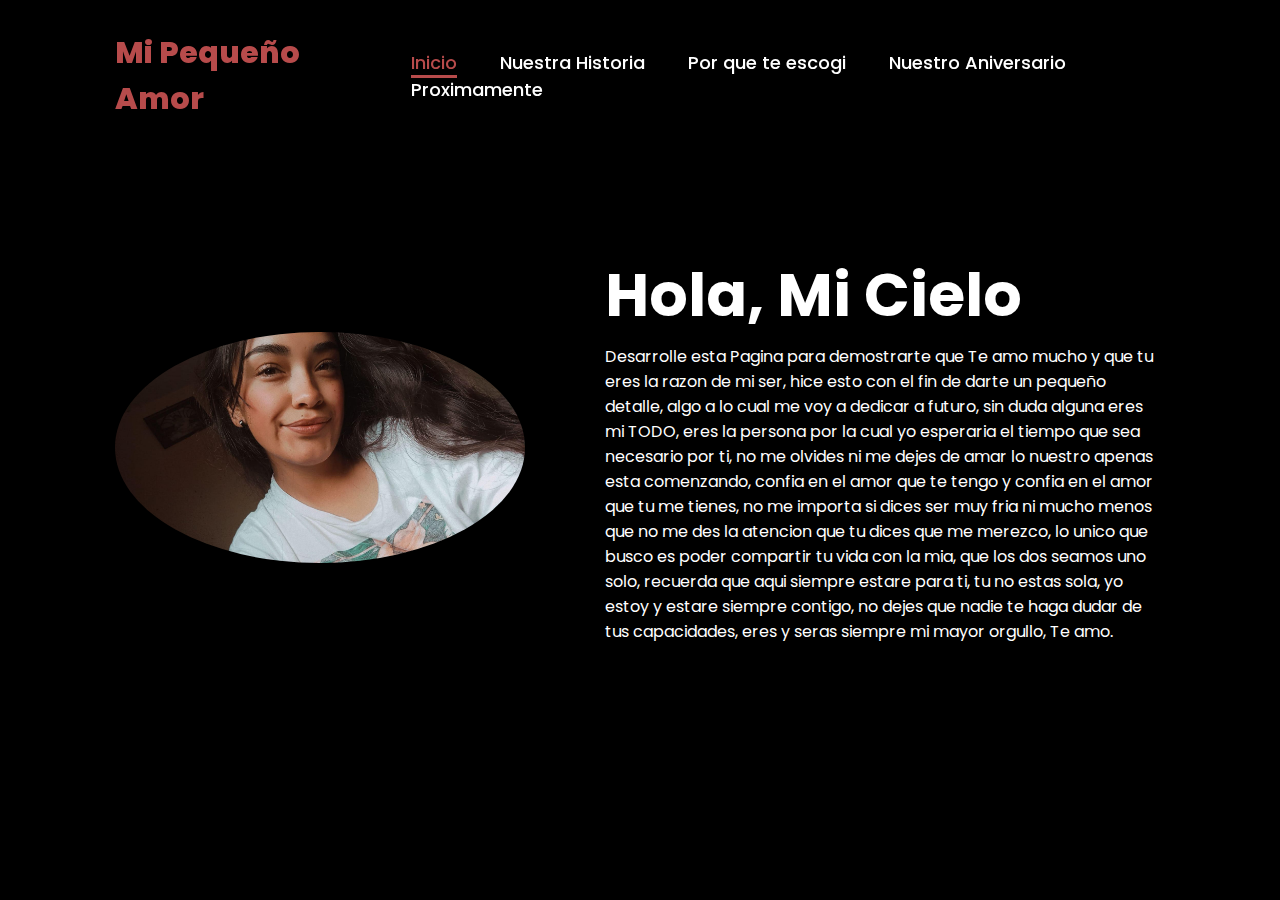
<file: index.html>
<!DOCTYPE html>
<html lang="en">
    
<head>
    <meta charset="UTF-8">
    <meta name="viewport" content="width=device-width, initial-scale=1.0">
    <link rel="stylesheet" href="https://cdnjs.cloudflare.com/ajax/libs/font-awesome/6.5.2/css/all.min.css">
    <link rel="stylesheet" href="style.css">
    <link rel="icon" href="icono.png" type="image/x-icon">
    <title>Nosotros</title>
</head>
<body>
    <header>
        <a href="#" class="logo">Mi Pequeño Amor</a>

        <nav>
            <a href="#" class="active"> Inicio</a>
            <a href="NuestraHistoria.html">Nuestra Historia</a>
            <a href="escogi.html" >Por que te escogi</a>
            <a href="#" >Nuestro Aniversario</a>
            <a href="#" >Proximamente</a>
        </nav>
    </header>
    <section class="home">
        <div class="home-img">
            <img src="mafe.jpg" alt="">
        </div>
        <div class="home-content">
            <h1>Hola, Mi Cielo<span></span></h1>
            <h3 class="typing-text"><span></span></h3>
            <p>Desarrolle esta Pagina para demostrarte que Te amo mucho y que tu eres la razon de mi ser, hice esto con el fin de darte un pequeño detalle, algo a lo cual me voy a dedicar a futuro, sin duda alguna eres mi TODO, eres la persona por la cual yo esperaria el tiempo que sea necesario por ti, no me olvides ni me dejes de amar lo nuestro apenas esta comenzando, confia en el amor que te tengo y confia en el amor que tu me tienes, no me importa si dices ser muy fria ni mucho menos que no me des la atencion que tu dices que me merezco, lo unico que busco es poder compartir tu vida con la mia, que los dos seamos uno solo, recuerda que aqui siempre estare para ti, tu no estas sola, yo estoy y estare siempre contigo, no dejes que nadie te haga dudar de tus capacidades, eres y seras siempre mi mayor orgullo, Te amo.</p>
        </div>
    </section>
</body>
</html>
</file>
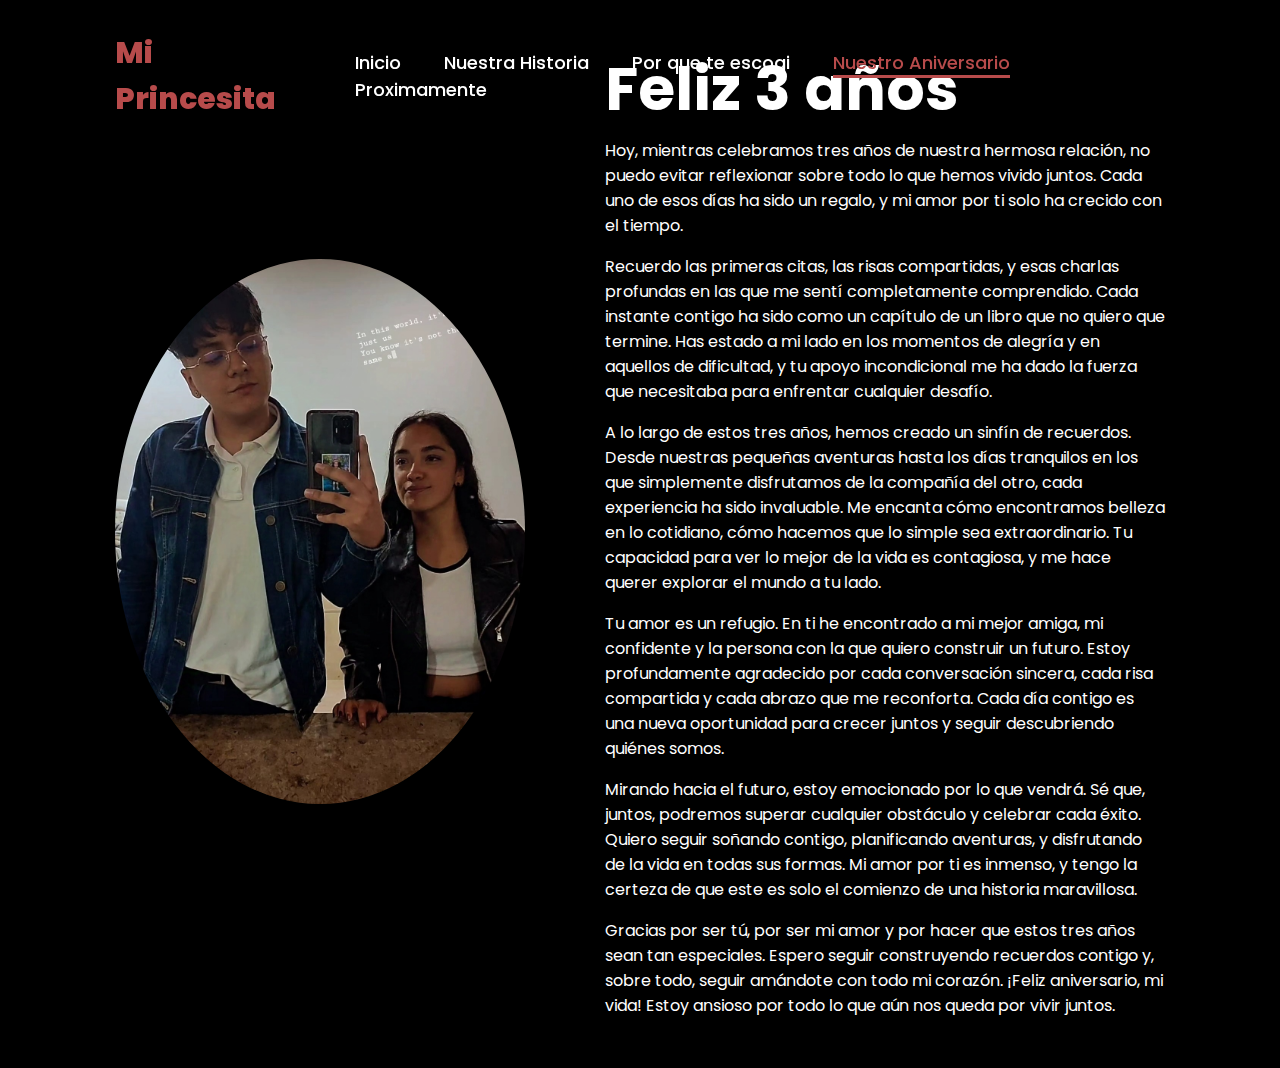
<file: aniversario.html>
<!DOCTYPE html>
<html lang="en">
    
<head>
    <meta charset="UTF-8">
    <meta name="viewport" content="width=device-width, initial-scale=1.0">
    <link rel="stylesheet" href="https://cdnjs.cloudflare.com/ajax/libs/font-awesome/6.5.2/css/all.min.css">
    <link rel="stylesheet" href="escogi.css">
    <link rel="icon" href="icono.png" type="image/x-icon">
    <title>Nuestro Aniversario</title>
</head>
<body>
    <header>
        <a href="#" class="logo">Mi Princesita</a>

        <nav>
            <a href="index.html"> Inicio</a>
            <a href="NuestraHistoria.html">Nuestra Historia</a>
            <a href="escogi.html">Por que te escogi</a>
            <a href="aniversario.html"class="active" >Nuestro Aniversario</a>
            <a href="#" >Proximamente</a>
        </nav>
    </header>
    <section class="home">
        <div class="home-img">
            <img src="foto4.jpg" alt="">
        </div>
        <div class="home-content">
            <h1>Feliz 3 años<span></span></h1>
            <h3 class="typing-text"><span></span></h3>
            <p>Hoy, mientras celebramos tres años de nuestra hermosa relación, no puedo evitar reflexionar sobre todo lo que hemos vivido juntos. Cada uno de esos días ha sido un regalo, y mi amor por ti solo ha crecido con el tiempo.</p>
            <br>
            <p>Recuerdo las primeras citas, las risas compartidas, y esas charlas profundas en las que me sentí completamente comprendido. Cada instante contigo ha sido como un capítulo de un libro que no quiero que termine. Has estado a mi lado en los momentos de alegría y en aquellos de dificultad, y tu apoyo incondicional me ha dado la fuerza que necesitaba para enfrentar cualquier desafío.</p>
            <br>
            <p>A lo largo de estos tres años, hemos creado un sinfín de recuerdos. Desde nuestras pequeñas aventuras hasta los días tranquilos en los que simplemente disfrutamos de la compañía del otro, cada experiencia ha sido invaluable. Me encanta cómo encontramos belleza en lo cotidiano, cómo hacemos que lo simple sea extraordinario. Tu capacidad para ver lo mejor de la vida es contagiosa, y me hace querer explorar el mundo a tu lado.</p>
            <br>
            <p>Tu amor es un refugio. En ti he encontrado a mi mejor amiga, mi confidente y la persona con la que quiero construir un futuro. Estoy profundamente agradecido por cada conversación sincera, cada risa compartida y cada abrazo que me reconforta. Cada día contigo es una nueva oportunidad para crecer juntos y seguir descubriendo quiénes somos.</p>
            <br>
            <p>Mirando hacia el futuro, estoy emocionado por lo que vendrá. Sé que, juntos, podremos superar cualquier obstáculo y celebrar cada éxito. Quiero seguir soñando contigo, planificando aventuras, y disfrutando de la vida en todas sus formas. Mi amor por ti es inmenso, y tengo la certeza de que este es solo el comienzo de una historia maravillosa.</p>
            <br>
            <p>Gracias por ser tú, por ser mi amor y por hacer que estos tres años sean tan especiales. Espero seguir construyendo recuerdos contigo y, sobre todo, seguir amándote con todo mi corazón. ¡Feliz aniversario, mi vida! Estoy ansioso por todo lo que aún nos queda por vivir juntos.</p>

        </div>
    </section>
</body>
</html>
</file>
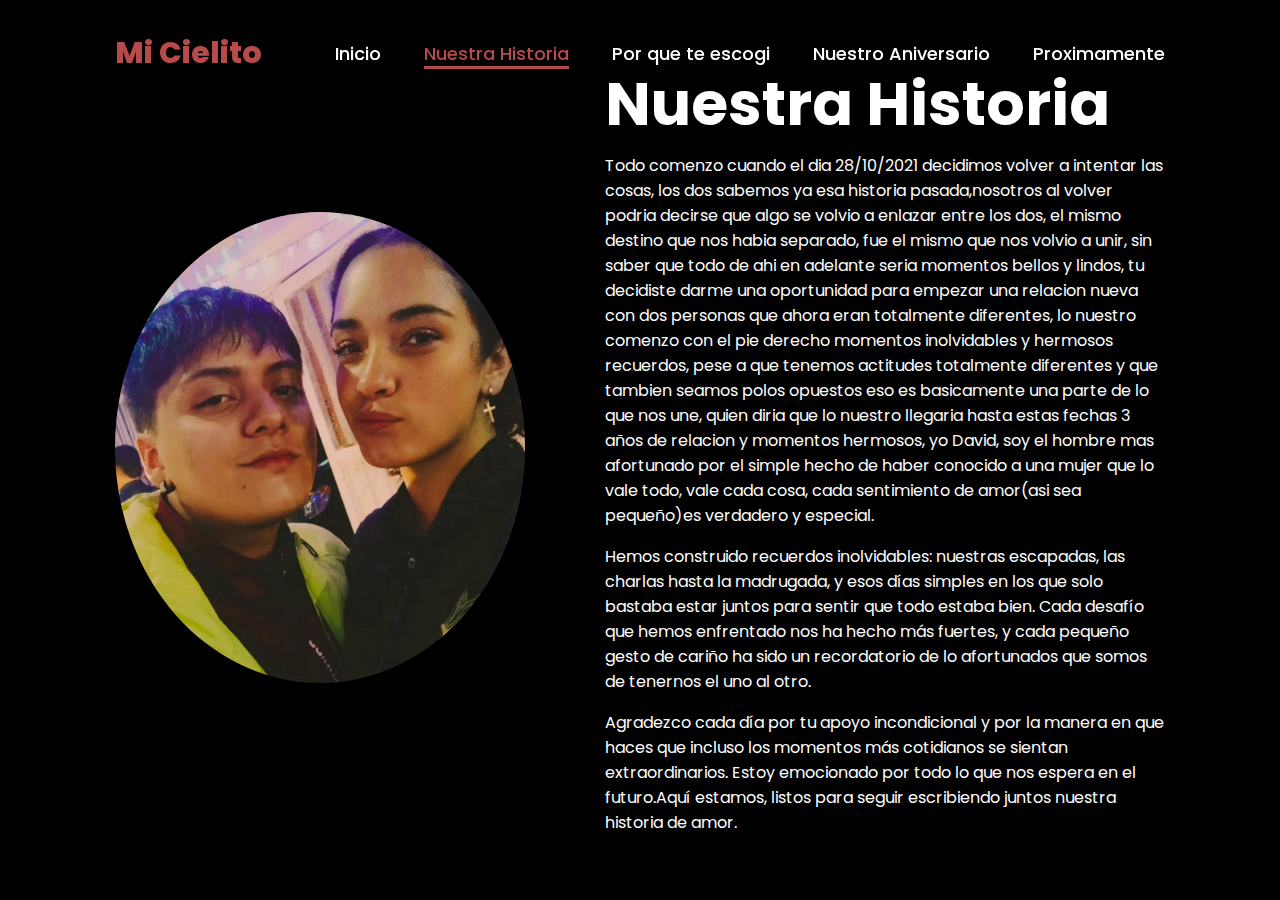
<file: NuestraHistoria.html>
<!DOCTYPE html>
<html lang="en">
    
<head>
    <meta charset="UTF-8">
    <meta name="viewport" content="width=device-width, initial-scale=1.0">
    <link rel="stylesheet" href="https://cdnjs.cloudflare.com/ajax/libs/font-awesome/6.5.2/css/all.min.css">
    <link rel="stylesheet" href="historia.css">
    <link rel="icon" href="icono.png" type="image/x-icon">
    <title>Nuestra Historia</title>
</head>
<body>
    <header>
        <a href="#" class="logo">Mi Cielito</a>

        <nav>
            <a href="index.html"> Inicio</a>
            <a href="NuestraHistoria.html" class="active">Nuestra Historia</a>
            <a href="escogi.html" >Por que te escogi</a>
            <a href="#" >Nuestro Aniversario</a>
            <a href="#" >Proximamente</a>
        </nav>
    </header>
    <section class="home">
        <div class="home-img">
            <img src="foto1.jpg" alt="">
        </div>
        <div class="home-content">
            <h1>Nuestra Historia<span></span></h1>
            <h3 class="typing-text"><span></span></h3>
            <p>Todo comenzo cuando el dia 28/10/2021 decidimos volver a intentar las cosas, los dos sabemos ya esa historia pasada,nosotros al volver podria decirse que algo se volvio a enlazar entre los dos, el mismo destino que nos habia separado, fue el mismo que nos volvio a unir, sin saber que todo de ahi en adelante seria momentos bellos y lindos, tu decidiste darme una oportunidad para empezar una relacion nueva con dos personas que ahora eran totalmente diferentes, lo nuestro comenzo con el pie derecho momentos inolvidables y hermosos recuerdos, pese a que tenemos actitudes totalmente diferentes y que tambien seamos polos opuestos eso es basicamente una parte de lo que nos une, quien diria que lo nuestro llegaria hasta estas fechas 3 años de relacion y momentos hermosos, yo David, soy el hombre mas afortunado por el simple hecho de haber conocido a una mujer que lo vale todo, vale cada cosa, cada sentimiento de amor(asi sea pequeño)es verdadero y especial.</p>
            <br>
            <p>Hemos construido recuerdos inolvidables: nuestras escapadas, las charlas hasta la madrugada, y esos días simples en los que solo bastaba estar juntos para sentir que todo estaba bien. Cada desafío que hemos enfrentado nos ha hecho más fuertes, y cada pequeño gesto de cariño ha sido un recordatorio de lo afortunados que somos de tenernos el uno al otro.
            </p>
            <br>
            <p>Agradezco cada día por tu apoyo incondicional y por la manera en que haces que incluso los momentos más cotidianos se sientan extraordinarios. Estoy emocionado por todo lo que nos espera en el futuro.Aquí estamos, listos para seguir escribiendo juntos nuestra historia de amor.
            </p>
        </div>
    </section>
</body>
</html>
</file>
<file: style.css>
@import url('https://fonts.googleapis.com/css2?family=Poppins:wght@100;200;300;400;500;600&display=swap');

*{
    margin: 0;
    padding: 0;
    box-sizing: border-box;
    text-decoration: none;
    border: none;
    outline: none;
    font-family: 'Poppins', sans-serif;
}

html{
    font-size: 62.5%;
}

body{
    width: 100%;
    height: 100vh;
    overflow-x: hidden;
    background-color: black;
    color: white;
}

header{
    margin-top: 20px;
    position: fixed;
    top: 0;
    left: 0;
    width: 100%;
    padding: 1rem 9%;
    background-color: transparent;
    filter: drop-shadow(10px);
    display: flex;
    justify-content: space-between;
    align-items: center;
    z-index: 100;
}

.logo{
    font-size: 3rem;
    color: #b74b4b;
    font-weight: 800;
    cursor: pointer;
    transition: 0.5s ease;
}

.logo:hover{
    transform: scale(1.1);
}

nav a{
    font-size: 1.8rem;
    color: white;
    margin-left: 4rem;
    font-weight: 500;
    transition: 0.3s ease;
    border-bottom: 3px solid transparent;
}

nav a:hover,
nav a.active{
    color: #b74b4b;
    border-bottom: 3px solid #b74b4b;
}

@media(max-width:995px){
    nav{
        position: absolute;
        display: none;
        top: 0;
        right: 0;
        width: 40%;
        border-left: 3px solid #b74b4b;
        border-bottom: 3px solid #b74b4b;
        border-bottom-left-radius: 2rem;
        padding: 1rem solid;
        background-color: #161616;
        border-top: 0.1rem solid rgba(0,0,0,0.1);
    }

    nav.active{
        display: block;
    }

    nav a{
        display: block;
        font-size: 2rem;
        margin: 3rem 0;
    }

    nav a:hover,
    nav a.active{
        padding: 1rem;
        border-radius: 0.5rem;
        border-bottom: 0.5rem solid #b74b4b;
    }
}

section{
    min-height: 100vh;
    padding: 5rem 9% 5rem;
}

.home{
    display: flex;
    justify-content: center;
    align-items: center;
    gap: 8rem;
    background-color: black;
}

.home .home-content h1{
    font-size: 6rem;
    font-weight: 700;
    line-height: 1.3;
}

span{
    color: #b74b4b;
}

.home-content h3{
    font-size: 4rem;
    margin-bottom: 1rem;
    font-weight: 700;
}

.home-content p{
    font-size: 1.6rem;
}

.home-img{
    border-radius: 50%;
}

.home-img img{
    position: relative;
    width: 32vw;
    border-radius: 50%;
    box-shadow: 0 0 25px solid #b74b4b;
    cursor: pointer;
    transition: 0.2s linear;
}

.home-img img:hover{
    font-size: 1.8rem;
    font-weight: 500;
}

.social-icons a{
    display: inline-flex;
    justify-content: center;
    align-items: center;
    width: 4rem;
    height: 4rem;
    background-color: transparent;
    border: 0.2rem solid #b74b4b;
    font-size: 2rem;
    border-radius: 50%;
    margin: 3rem 1.5rem 3rem 0;
    transition: 0.3s ease;
    color: #b74b4b;
}

.social-icons a:hover{
    color: black;
    transform: scale(1.3) translateY(-5px);
    background-color: #b74b4b;
    box-shadow: 0  0 25px #b74b4b;
}

.btn{
    display: inline-block;
    padding: 1rem 2.8rem;
    background-color: black;
    border-radius: 4rem;
    font-size: 1.6rem;
    color: #b74b4b;
    letter-spacing: 0.3rem;
    font-weight: 600;
    border: 2px solid #b74b4b;
    transition: 0.3s ease;
    cursor: pointer;
}

.btn:hover{
    transform: scale3d(1.03);
    background-color: #b74b4b;
    color: black;
    box-shadow: 0 0 25px #b74b4b;
}

.typing-text{
    font-size: 34px;
    font-weight: 600;
    min-width: 280px;
}

.typing-text span{
    position: relative;
}

.typing-text span::before{
    content: "";
    color: #b74b4b;
    animation: words 20s infinite;
}

.typing-text span::after{
    content: "";
    background-color: black;
    position: absolute;
    width: calc(100% + 8px);
    height: 100%;
    border-left: 3px solid black;
    right: -8;
    animation: cursor 0.6s infinite;
}

@keyframes cursor{
    to{
        border-left: 3px solid #b74b4b;
    }
}

@keyframes words{
    0%, 20%{
        content: "Te amo";
    }
    21%, 40%{
        content: "Te adoro";
    }
    41%, 60%{
        content: "Me encantas";
    }
    61%, 80%{
        content: "Mi lugar Seguro";
    }
    81%, 100%{
        content: "La mejor mujer que existe";
    }
}

@media (max-width: 1000px){
    .home{
        gap: 4rem;
    }
}

@media(max-width:995px){
    .home{
        flex-direction: column;
        margin: 5rem 4rem;
    }

    .home .home-content h3{
        font-size: 2.5rem;
    }

    .home-content h1{
        font-size: 5rem;
    }

    .home-img img{
        width: 70vw;
        margin-top: 4rem;
    }
}
</file>
<file: escogi.css>
@import url('https://fonts.googleapis.com/css2?family=Poppins:wght@100;200;300;400;500;600&display=swap');

*{
    margin: 0;
    padding: 0;
    box-sizing: border-box;
    text-decoration: none;
    border: none;
    outline: none;
    font-family: 'Poppins', sans-serif;
}

html{
    font-size: 62.5%;
}

body{
    width: 100%;
    height: 100vh;
    overflow-x: hidden;
    background-color: black;
    color: white;
}

header{
    margin-top: 20px;
    position: fixed;
    top: 0;
    left: 0;
    width: 100%;
    padding: 1rem 9%;
    background-color: transparent;
    filter: drop-shadow(10px);
    display: flex;
    justify-content: space-between;
    align-items: center;
    z-index: 100;
}

.logo{
    font-size: 3rem;
    color: #b74b4b;
    font-weight: 800;
    cursor: pointer;
    transition: 0.5s ease;
}

.logo:hover{
    transform: scale(1.1);
}

nav a{
    font-size: 1.8rem;
    color: white;
    margin-left: 4rem;
    font-weight: 500;
    transition: 0.3s ease;
    border-bottom: 3px solid transparent;
}

nav a:hover,
nav a.active{
    color: #b74b4b;
    border-bottom: 3px solid #b74b4b;
}

@media(max-width:995px){
    nav{
        position: absolute;
        display: none;
        top: 0;
        right: 0;
        width: 40%;
        border-left: 3px solid #b74b4b;
        border-bottom: 3px solid #b74b4b;
        border-bottom-left-radius: 2rem;
        padding: 1rem solid;
        background-color: #161616;
        border-top: 0.1rem solid rgba(0,0,0,0.1);
    }

    nav.active{
        display: block;
    }

    nav a{
        display: block;
        font-size: 2rem;
        margin: 3rem 0;
    }

    nav a:hover,
    nav a.active{
        padding: 1rem;
        border-radius: 0.5rem;
        border-bottom: 0.5rem solid #b74b4b;
    }
}

section{
    min-height: 100vh;
    padding: 5rem 9% 5rem;
}

.home{
    display: flex;
    justify-content: center;
    align-items: center;
    gap: 8rem;
    background-color: black;
}

.home .home-content h1{
    font-size: 6rem;
    font-weight: 700;
    line-height: 1.3;
}

span{
    color: #b74b4b;
}

.home-content h3{
    font-size: 4rem;
    margin-bottom: 1rem;
    font-weight: 700;
}

.home-content p{
    font-size: 1.6rem;
}

.home-img{
    border-radius: 50%;
}

.home-img img{
    position: relative;
    width: 32vw;
    border-radius: 50%;
    box-shadow: 0 0 25px solid #b74b4b;
    cursor: pointer;
    transition: 0.2s linear;
}

.home-img img:hover{
    font-size: 1.8rem;
    font-weight: 500;
}

.social-icons a{
    display: inline-flex;
    justify-content: center;
    align-items: center;
    width: 4rem;
    height: 4rem;
    background-color: transparent;
    border: 0.2rem solid #b74b4b;
    font-size: 2rem;
    border-radius: 50%;
    margin: 3rem 1.5rem 3rem 0;
    transition: 0.3s ease;
    color: #b74b4b;
}

.social-icons a:hover{
    color: black;
    transform: scale(1.3) translateY(-5px);
    background-color: #b74b4b;
    box-shadow: 0  0 25px #b74b4b;
}

.btn{
    display: inline-block;
    padding: 1rem 2.8rem;
    background-color: black;
    border-radius: 4rem;
    font-size: 1.6rem;
    color: #b74b4b;
    letter-spacing: 0.3rem;
    font-weight: 600;
    border: 2px solid #b74b4b;
    transition: 0.3s ease;
    cursor: pointer;
}

.btn:hover{
    transform: scale3d(1.03);
    background-color: #b74b4b;
    color: black;
    box-shadow: 0 0 25px #b74b4b;
}

.typing-text{
    font-size: 34px;
    font-weight: 600;
    min-width: 280px;
}

.typing-text span{
    position: relative;
}

.typing-text span::before{
    content: "";
    color: #b74b4b;
    animation: words 20s infinite;
}

.typing-text span::after{
    content: "";
    background-color: black;
    position: absolute;
    width: calc(100% + 8px);
    height: 100%;
    border-left: 3px solid black;
    right: -8;
    animation: cursor 0.6s infinite;
}

@keyframes cursor{
    to{
        border-left: 3px solid #b74b4b;
    }
}


@media (max-width: 1000px){
    .home{
        gap: 4rem;
    }
}

@media(max-width:995px){
    .home{
        flex-direction: column;
        margin: 5rem 4rem;
    }

    .home .home-content h3{
        font-size: 2.5rem;
    }

    .home-content h1{
        font-size: 5rem;
    }

    .home-img img{
        width: 70vw;
        margin-top: 4rem;
    }
}
</file>
<file: historia.css>
@import url('https://fonts.googleapis.com/css2?family=Poppins:wght@100;200;300;400;500;600&display=swap');

*{
    margin: 0;
    padding: 0;
    box-sizing: border-box;
    text-decoration: none;
    border: none;
    outline: none;
    font-family: 'Poppins', sans-serif;
}

html{
    font-size: 62.5%;
}

body{
    width: 100%;
    height: 100vh;
    overflow-x: hidden;
    background-color: black;
    color: white;
}

header{
    margin-top: 20px;
    position: fixed;
    top: 0;
    left: 0;
    width: 100%;
    padding: 1rem 9%;
    background-color: transparent;
    filter: drop-shadow(10px);
    display: flex;
    justify-content: space-between;
    align-items: center;
    z-index: 100;
}

.logo{
    font-size: 3rem;
    color: #b74b4b;
    font-weight: 800;
    cursor: pointer;
    transition: 0.5s ease;
}

.logo:hover{
    transform: scale(1.1);
}

nav a{
    font-size: 1.8rem;
    color: white;
    margin-left: 4rem;
    font-weight: 500;
    transition: 0.3s ease;
    border-bottom: 3px solid transparent;
}

nav a:hover,
nav a.active{
    color: #b74b4b;
    border-bottom: 3px solid #b74b4b;
}

@media(max-width:995px){
    nav{
        position: absolute;
        display: none;
        top: 0;
        right: 0;
        width: 40%;
        border-left: 3px solid #b74b4b;
        border-bottom: 3px solid #b74b4b;
        border-bottom-left-radius: 2rem;
        padding: 1rem solid;
        background-color: #161616;
        border-top: 0.1rem solid rgba(0,0,0,0.1);
    }

    nav.active{
        display: block;
    }

    nav a{
        display: block;
        font-size: 2rem;
        margin: 3rem 0;
    }

    nav a:hover,
    nav a.active{
        padding: 1rem;
        border-radius: 0.5rem;
        border-bottom: 0.5rem solid #b74b4b;
    }
}

section{
    min-height: 100vh;
    padding: 5rem 9% 5rem;
}

.home{
    display: flex;
    justify-content: center;
    align-items: center;
    gap: 8rem;
    background-color: black;
}

.home .home-content h1{
    font-size: 6rem;
    font-weight: 700;
    line-height: 1.3;
}

span{
    color: #b74b4b;
}

.home-content h3{
    font-size: 4rem;
    margin-bottom: 1rem;
    font-weight: 700;
}

.home-content p{
    font-size: 1.6rem;
}

.home-img{
    border-radius: 50%;
}

.home-img img{
    position: relative;
    width: 32vw;
    border-radius: 50%;
    box-shadow: 0 0 25px solid #b74b4b;
    cursor: pointer;
    transition: 0.2s linear;
}

.home-img img:hover{
    font-size: 1.8rem;
    font-weight: 500;
}

.social-icons a{
    display: inline-flex;
    justify-content: center;
    align-items: center;
    width: 4rem;
    height: 4rem;
    background-color: transparent;
    border: 0.2rem solid #b74b4b;
    font-size: 2rem;
    border-radius: 50%;
    margin: 3rem 1.5rem 3rem 0;
    transition: 0.3s ease;
    color: #b74b4b;
}

.social-icons a:hover{
    color: black;
    transform: scale(1.3) translateY(-5px);
    background-color: #b74b4b;
    box-shadow: 0  0 25px #b74b4b;
}

.btn{
    display: inline-block;
    padding: 1rem 2.8rem;
    background-color: black;
    border-radius: 4rem;
    font-size: 1.6rem;
    color: #b74b4b;
    letter-spacing: 0.3rem;
    font-weight: 600;
    border: 2px solid #b74b4b;
    transition: 0.3s ease;
    cursor: pointer;
}

.btn:hover{
    transform: scale3d(1.03);
    background-color: #b74b4b;
    color: black;
    box-shadow: 0 0 25px #b74b4b;
}

.typing-text{
    font-size: 34px;
    font-weight: 600;
    min-width: 280px;
}

.typing-text span{
    position: relative;
}

.typing-text span::before{
    content: "";
    color: #b74b4b;
    animation: words 20s infinite;
}

.typing-text span::after{
    content: "";
    background-color: black;
    position: absolute;
    width: calc(100% + 8px);
    height: 100%;
    border-left: 3px solid black;
    right: -8;
    animation: cursor 0.6s infinite;
}

@keyframes cursor{
    to{
        border-left: 3px solid #b74b4b;
    }
}


@media (max-width: 1000px){
    .home{
        gap: 4rem;
    }
}

@media(max-width:995px){
    .home{
        flex-direction: column;
        margin: 5rem 4rem;
    }

    .home .home-content h3{
        font-size: 2.5rem;
    }

    .home-content h1{
        font-size: 5rem;
    }

    .home-img img{
        width: 70vw;
        margin-top: 4rem;
    }
}
</file>
